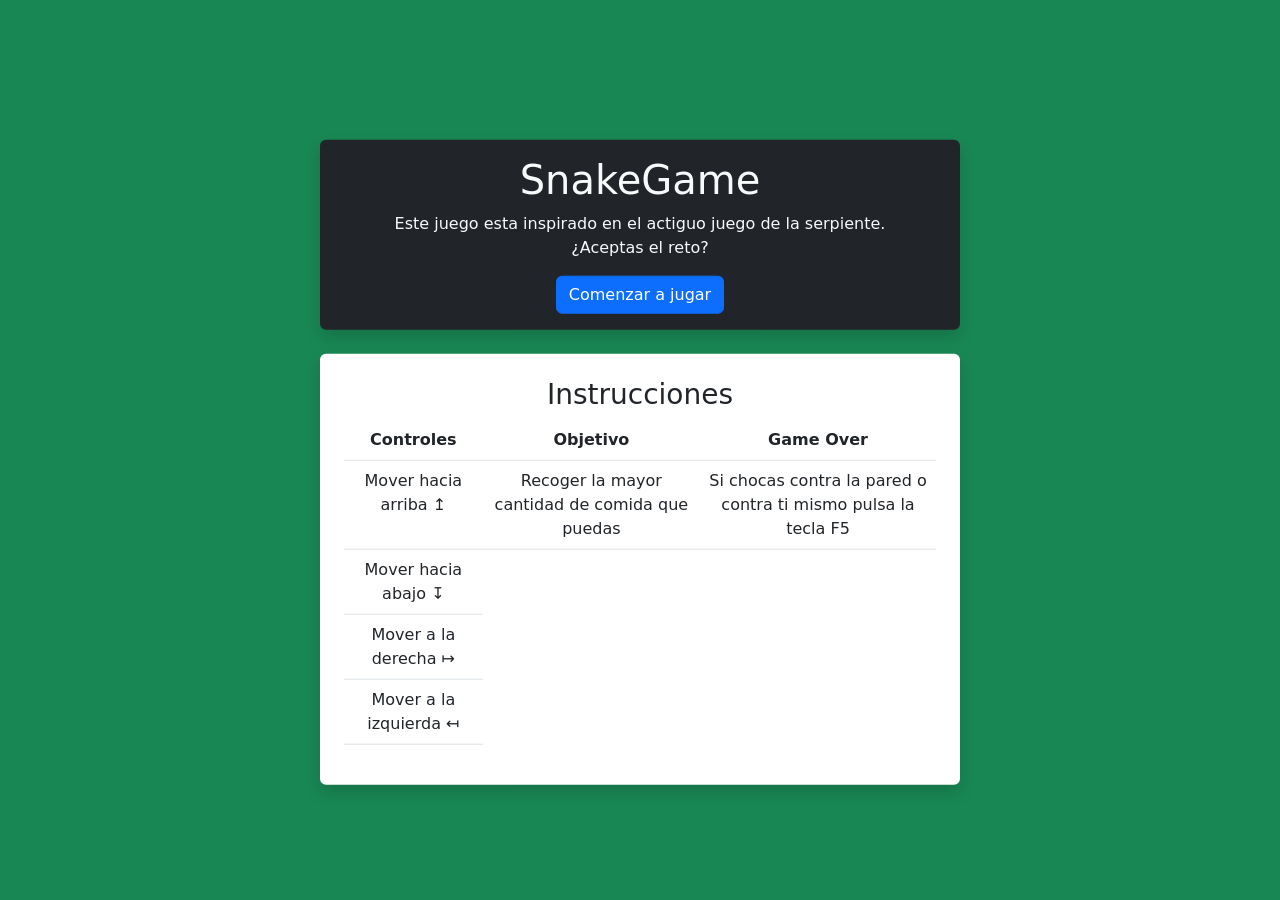
<file: Snake game/Index.html>
<!DOCTYPE html>
<html lang="en">
<head>
    <meta charset="UTF-8">
    <meta http-equiv="X-UA-Compatible" content="IE=edge">
    <meta name="viewport" content="width=device-width, initial-scale=1.0">
    <link rel="stylesheet" href="bootstrap/css/bootstrap.min.css">
    <title>SnakeGame</title>
</head>
<body class="bg-success">
    <div class="position-absolute top-50 start-50 translate-middle">
        <div class="bg-dark text-light text-center p-3 rounded shadow my-4">
            <h1>
                SnakeGame
            </h1>
            <p>
                Este juego esta inspirado en el actiguo juego de la serpiente. 
            </br> 
            ¿Aceptas el reto?
            </p>
            <a href="snakegame.html" class="btn btn-primary">Comenzar a jugar</a>
        </div>

        <div class="bg-white text-center rounded p-4 shadow">
            <h3>
                Instrucciones
            </h3>
            <table class="table">
                <thead>
                    <th scope="col">Controles</th>
                    <th scope="col">Objetivo</th>
                    <th scope="col">Game Over</th>
                </thead>
                <tbody>
                    <tr scope="row">
                        <td>Mover hacia arriba ↥</td>
                        <td>Recoger la mayor cantidad de comida que puedas</td>
                        <td>Si chocas contra la pared o contra ti mismo pulsa la tecla F5</td> 
                    </tr>
                    <tr scope="row">
                        <td>Mover hacia abajo ↧</td>
                    </tr>
                    <tr scope="row">
                        <td>Mover a la derecha ↦</td>
                    </tr>
                    <tr scope="row">
                        <td>Mover a la izquierda ↤</td>
                    </tr>
                </tbody>
            </table>
        </div>
    </div>
<script src="bootstrap/js/bootstrap.min.js"></script>
</body>
</html>
</file>
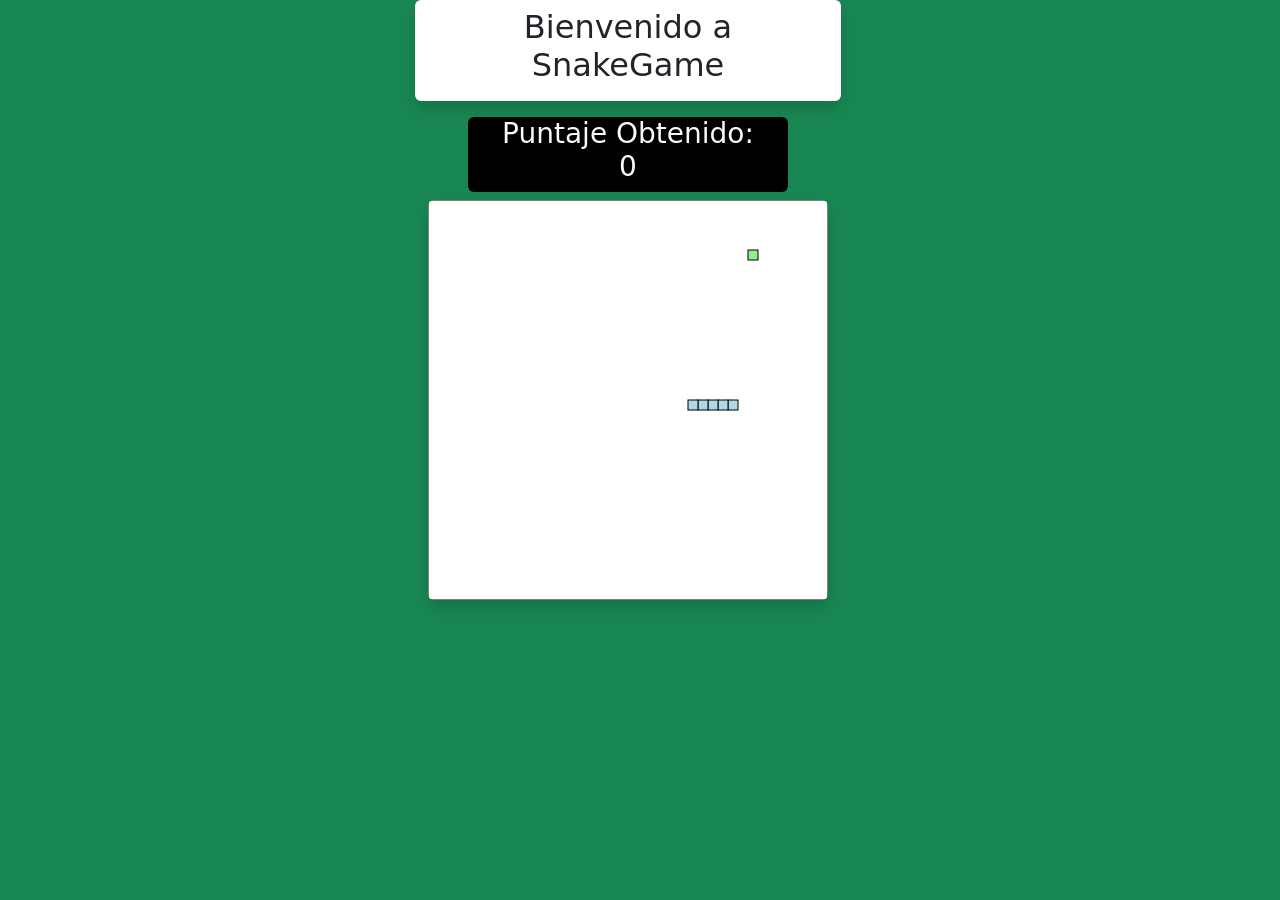
<file: Snake game/snakegame.html>
<!DOCTYPE html>
<html>

<head>
    <title>Snake Game</title>
    <link rel="stylesheet" href="bootstrap/css/bootstrap.min.css">
</head>

<body class="bg-success">

    <div class="row justify-content-center w-100">
        <div class="col-4 p-2 bg-white shadow rounded">
            <div class="text-center ">
                <h2>Bienvenido a SnakeGame</h2>
            </div>
        </div>
    </div>

    <div class="row justify-content-center w-100 mb-2">
        <div class="col-3 rounded bg-black text-light text-center">
            <h3>
                Puntaje Obtenido:
                <div id="score">
                    0
                </div>
            </h3>
        </div>
    </div>
    <div class="row justify-content-center w-100">
        <div class="col text-center">
            <canvas id="snakeboard" width="400" height="400" class="rounded shadow"></canvas>
        </div>
    </div>
</body>

<script src="script.js"></script>

<script>
    const board_border = 'black';
    const board_background = "white";
    const snake_col = 'lightblue';
    const snake_border = 'darkblue';

    let snake = [
        { x: 200, y: 200 },
        { x: 190, y: 200 },
        { x: 180, y: 200 },
        { x: 170, y: 200 },
        { x: 160, y: 200 }
    ]

    let score = 0
    
    
    
    
    
    
    
    
    
    
    
    
    
    
    
    
    
    
    
    
    
    
    
    
    
    
    
    
    
    
    
    
    
    
    
    
    
    
    
    
    
    
    
    
    
    
    
    
    
    
    
    
    
    
    
    
    
    
    
    ;
    // True if changing direction
    let changing_direction = false;
    // Horizontal velocity
    let food_x;
    let food_y;
    let dx = 10;
    // Vertical velocity
    let dy = 0;


    // Get the canvas element
    const snakeboard = document.getElementById("snakeboard");
    // Return a two dimensional drawing context
    const snakeboard_ctx = snakeboard.getContext("2d");
    // Start game
    main();

    gen_food();

    document.addEventListener("keydown", change_direction);

    // main function called repeatedly to keep the game running
    function main() {

        if (has_game_ended()) return;

        changing_direction = false;
        setTimeout(function onTick() {
            clear_board();
            drawFood();
            move_snake();
            drawSnake();
            // Repeat
            main();
        }, 100)
    }

    // draw a border around the canvas
    function clear_board() {
        //  Select the colour to fill the drawing
        snakeboard_ctx.fillStyle = board_background;
        //  Select the colour for the border of the canvas
        snakeboard_ctx.strokestyle = board_border;
        // Draw a "filled" rectangle to cover the entire canvas
        snakeboard_ctx.fillRect(0, 0, snakeboard.width, snakeboard.height);
        // Draw a "border" around the entire canvas
        snakeboard_ctx.strokeRect(0, 0, snakeboard.width, snakeboard.height);
    }

    // Draw the snake on the canvas
    function drawSnake() {
        // Draw each part
        snake.forEach(drawSnakePart)
    }

    function drawFood() {
        snakeboard_ctx.fillStyle = 'lightgreen';
        snakeboard_ctx.strokestyle = 'darkgreen';
        snakeboard_ctx.fillRect(food_x, food_y, 10, 10);
        snakeboard_ctx.strokeRect(food_x, food_y, 10, 10);
    }

    // Draw one snake part
    function drawSnakePart(snakePart) {

        // Set the colour of the snake part
        snakeboard_ctx.fillStyle = snake_col;
        // Set the border colour of the snake part
        snakeboard_ctx.strokestyle = snake_border;
        // Draw a "filled" rectangle to represent the snake part at the coordinates
        // the part is located
        snakeboard_ctx.fillRect(snakePart.x, snakePart.y, 10, 10);
        // Draw a border around the snake part
        snakeboard_ctx.strokeRect(snakePart.x, snakePart.y, 10, 10);
    }

    function has_game_ended() {
        for (let i = 4; i < snake.length; i++) {
            if (snake[i].x === snake[0].x && snake[i].y === snake[0].y) return true
        }
        const hitLeftWall = snake[0].x < 0;
        const hitRightWall = snake[0].x > snakeboard.width - 10;
        const hitToptWall = snake[0].y < 0;
        const hitBottomWall = snake[0].y > snakeboard.height - 10;
        return hitLeftWall || hitRightWall || hitToptWall || hitBottomWall
    }

    function random_food(min, max) {
        return Math.round((Math.random() * (max - min) + min) / 10) * 10;
    }

    function gen_food() {
        // Generate a random number the food x-coordinate
        food_x = random_food(0, snakeboard.width - 10);
        // Generate a random number for the food y-coordinate
        food_y = random_food(0, snakeboard.height - 10);
        // if the new food location is where the snake currently is, generate a new food location
        snake.forEach(function has_snake_eaten_food(part) {
            const has_eaten = part.x == food_x && part.y == food_y;
            if (has_eaten) gen_food();
        });
    }

    function change_direction(event) {
        const LEFT_KEY = 37;
        const RIGHT_KEY = 39;
        const UP_KEY = 38;
        const DOWN_KEY = 40;

        // Prevent the snake from reversing

        if (changing_direction) return;
        changing_direction = true;
        const keyPressed = event.keyCode;
        const goingUp = dy === -10;
        const goingDown = dy === 10;
        const goingRight = dx === 10;
        const goingLeft = dx === -10;
        if (keyPressed === LEFT_KEY && !goingRight) {
            dx = -10;
            dy = 0;
        }
        if (keyPressed === UP_KEY && !goingDown) {
            dx = 0;
            dy = -10;
        }
        if (keyPressed === RIGHT_KEY && !goingLeft) {
            dx = 10;
            dy = 0;
        }
        if (keyPressed === DOWN_KEY && !goingUp) {
            dx = 0;
            dy = 10;
        }
    }

    function move_snake() {
        // Create the new Snake's head
        const head = { x: snake[0].x + dx, y: snake[0].y + dy };
        // Add the new head to the beginning of snake body
        snake.unshift(head);
        const has_eaten_food = snake[0].x === food_x && snake[0].y === food_y;
        if (has_eaten_food) {
            // Increase score
            score += 10;
            // Display score on screen
            document.getElementById('score').innerHTML = score;
            // Generate new food location
            gen_food();
        } else {
            // Remove the last part of snake body
            snake.pop();
        }
    }

</script>

</html>
</file>
